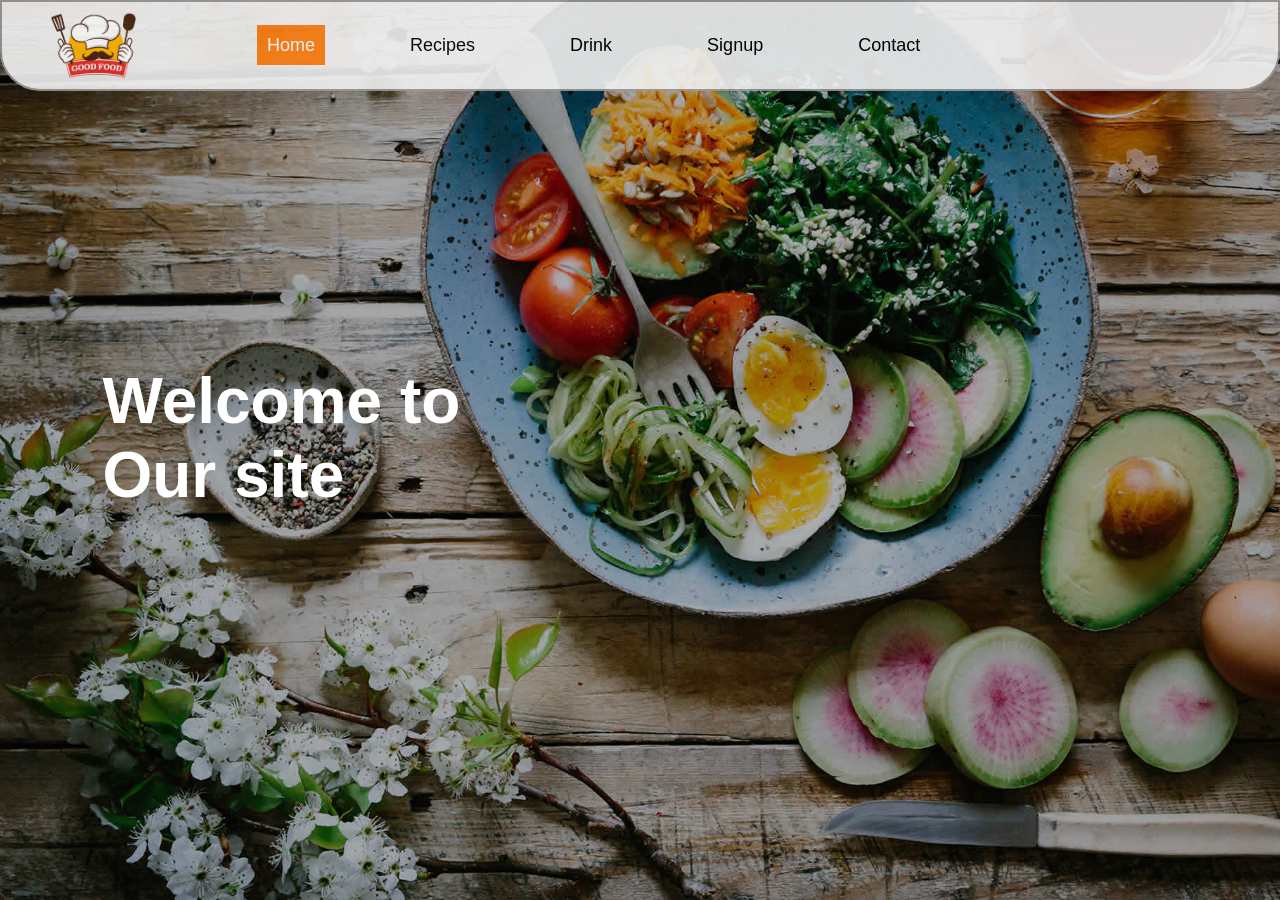
<file: index.html>
<!DOCTYPE html>
<html lang="en">

<head>
    <meta charset="UTF-8">
    <meta http-equiv="X-UA-Compatible" content="IE=edge">
    <meta name="viewport" content="width=device-width, initial-scale=1.0">
    <title>Java</title>
    <link rel="stylesheet" href="css/food.css">

</head>

<body>



    <div class="menu">

        <div class="logo">
            <a href="index.html"><img src="logo_222.png" align=center class="logo_link"></a>
        </div>

        <div class="nav">
            <ul>
                <li><a href="index.html"><span class="checked_link" >Home </span></a></li>

                <li><a href="Recipes.html" class="links">Recipes</a></li>

                <li><a href="Drink.html" class="links">Drink</a></li>
                <li><a href="signup.html" class="links">Signup</a></li>
                <li><a href="contact.html" class="links">Contact</a></li>

            </ul>


        </div>
    </div>

    <div class="back-ground">
    </div>

    <div class="txt_face">
        <p><strong>Welcome to </strong><br><strong>Our site</strong></p>
    </div>


































    <!--   <div class="big_container">
        <!-- image slider start 
            <div class="slides">
                <!-- radio button 
                <input type="radio" name="radio-btn" id="radio1">
                <input type="radio" name="radio-btn" id="radio2">
                <input type="radio" name="radio-btn" id="radio3">
                <input type="radio" name="radio-btn" id="radio4">
                <!-- slide start 
                <div class="slide first">
                    <img src="rsz_slide_1.jpg" alt="food">

                </div>
                <div class="slide">
                    <img src="slide_2.jpeg" alt="food">
                </div>
                <div class="slide">
                    <img src="slide_3.jpeg" alt="food">
                </div>
                <div class="slide">
                    <img src="slide_4.jpeg" alt="food">
                </div>
                <!-- Automatic nav 
                <div class="nav-auto">
                    <div class="auto-btn1"></div>
                    <div class="auto-btn2"></div>
                    <div class="auto-btn3"></div>
                    <div class="auto-btn4"></div>

                </div>
                <!-- nav end 




            </div>
            <!-- manual nav start 

            <div class="nav-manual">
                <label for="radio1" class="manual-btn"></label>
                <label for="radio2" class="manual-btn"></label>
                <label for="radio3" class="manual-btn"></label>
                <label for="radio4" class="manual-btn"></label>
            </div> -->




    <!-- 

        </div>








    </div>
 -->





    <!-- <script type="text/javascript">
        var counter = 1;
        setInterval(function() {
            document.getElementById('radio' + counter).checked = true;
            counter++;
            if (counter > 4) {
                counter = 1;
            }

        }, 5000);
    </script> -->






</body>






</html>
</file>
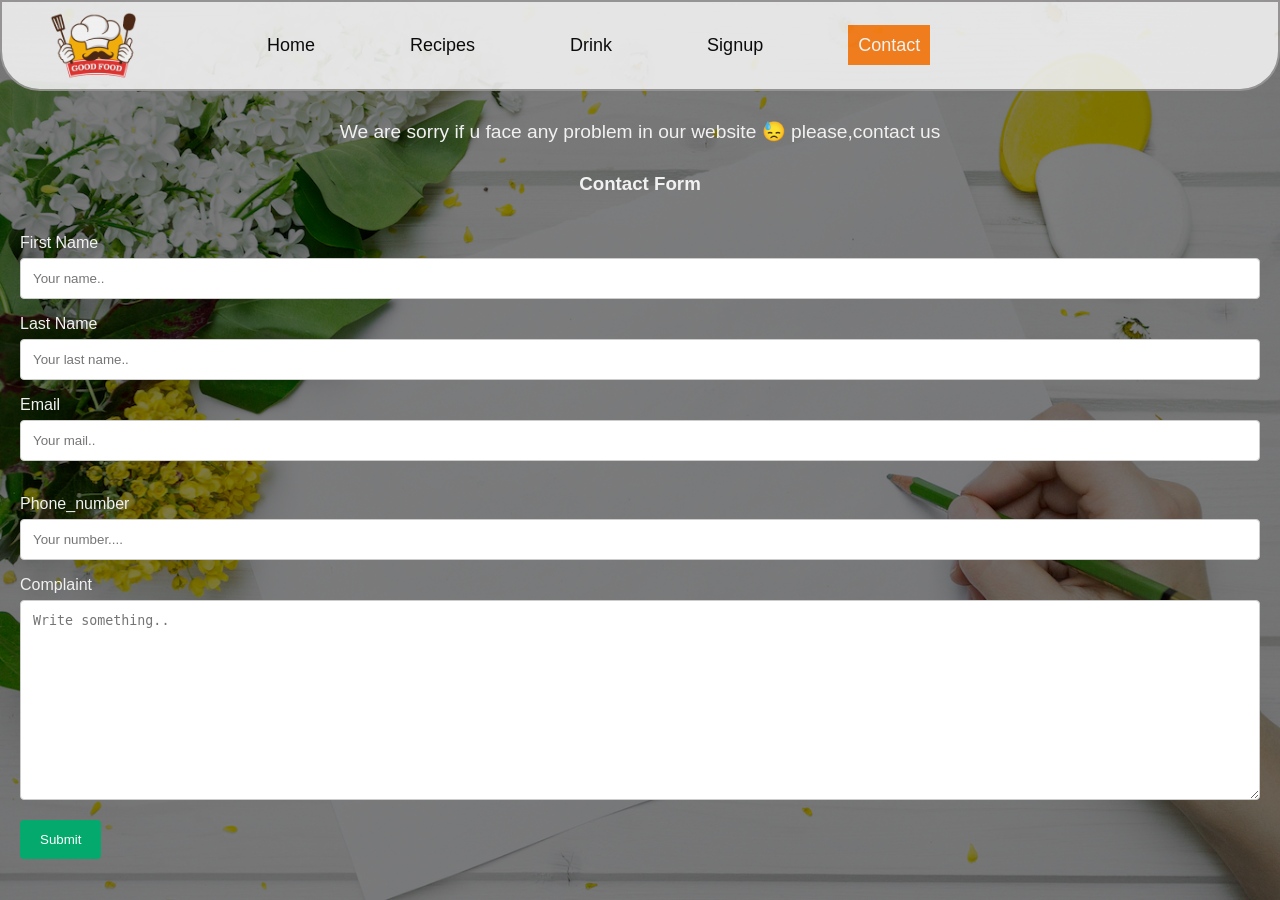
<file: contact.html>
<!DOCTYPE html>
<html lang="en">

<head>
    <meta charset="UTF-8">
    <meta http-equiv="X-UA-Compatible" content="IE=edge">
    <meta name="viewport" content="width=device-width, initial-scale=1.0">
    <title>Contact</title>
    <link rel="stylesheet" href="css/contact.css">
    <script src="css/contact.js"></script>

</head>

<body>

    <div class="menu">

        <div class="logo">
            <a href="index.html"><img src="logo_222.png" align=center class="logo_link"></a>
        </div>

        <div class="nav">
            <ul>
                <li><a href="index.html" class="links">Home </a></li>

                <li><a href="Recipes.html" class="links">Recipes</a></li>

                <li><a href="Drink.html" class="links">Drink</a></li>
                <li><a href="signup.html" class="links">Signup</a></li>
                <li><a href="contact.html"><span class="checked_link" >Contact</span></a></li>

            </ul>


        </div>
    </div>
    <div class="back-ground"></div>














    <P style="text-align: center;">We are sorry if u face any problem in our website &#128531 please,contact us </P>

    <h3>Contact Form</h3>

    <div class="container_11">
        <form id="contact" action="index.html">
            <label for="fname">First Name</label>
            <input type="text" id="fname" name="firstname" placeholder="Your name..">

            <label for="lname">Last Name</label>
            <input type="text" id="lname" name="lastname" placeholder="Your last name..">






            <label for="mail">Email</label>
            <input type="email" id="mail" name="mail" placeholder="Your mail.."><br><br>

            <label for="lname">Phone_number</label>
            <input type="text" id="num" name="num" placeholder="Your number....">



            <label for="subject">Complaint
            </label>
            <textarea id="subject" name="subject" placeholder="Write something.." style="height:200px"></textarea>

            <input type="submit" value="Submit">
        </form>
    </div>

</body>

</html>
</file>
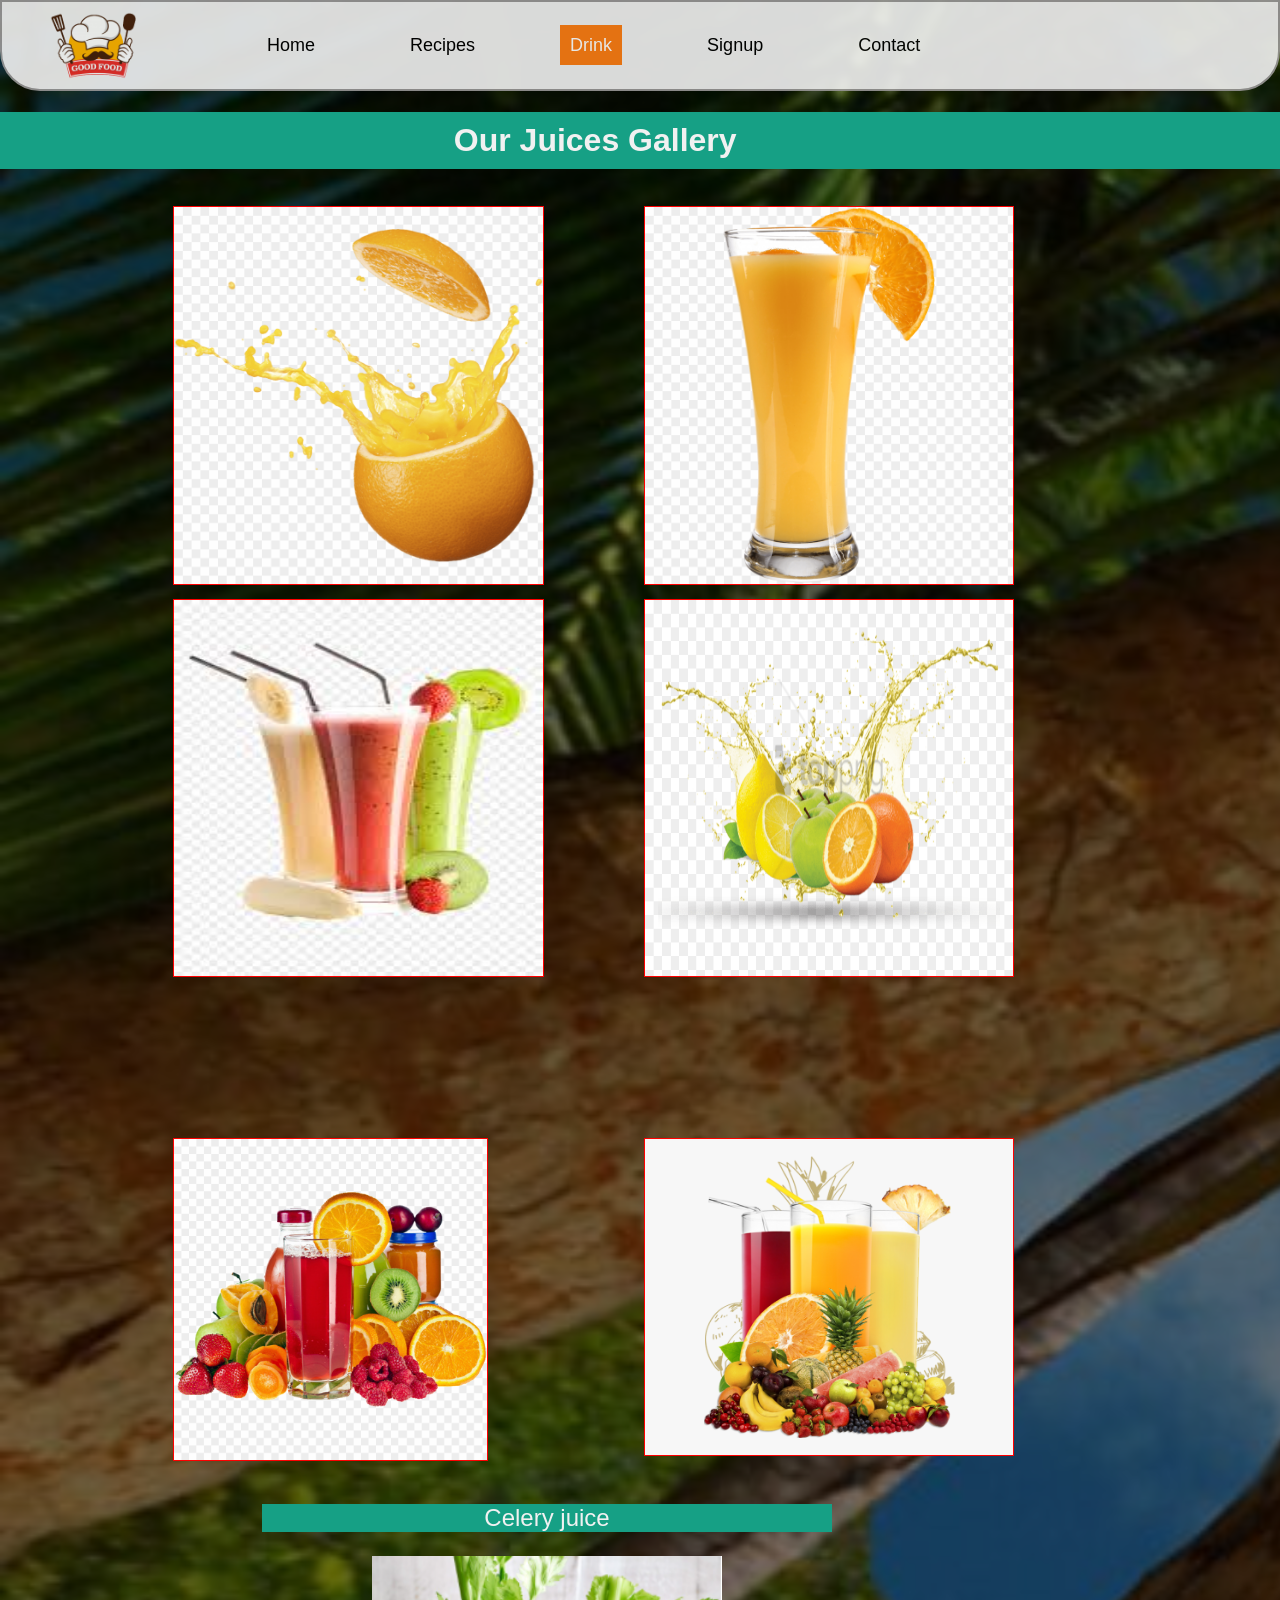
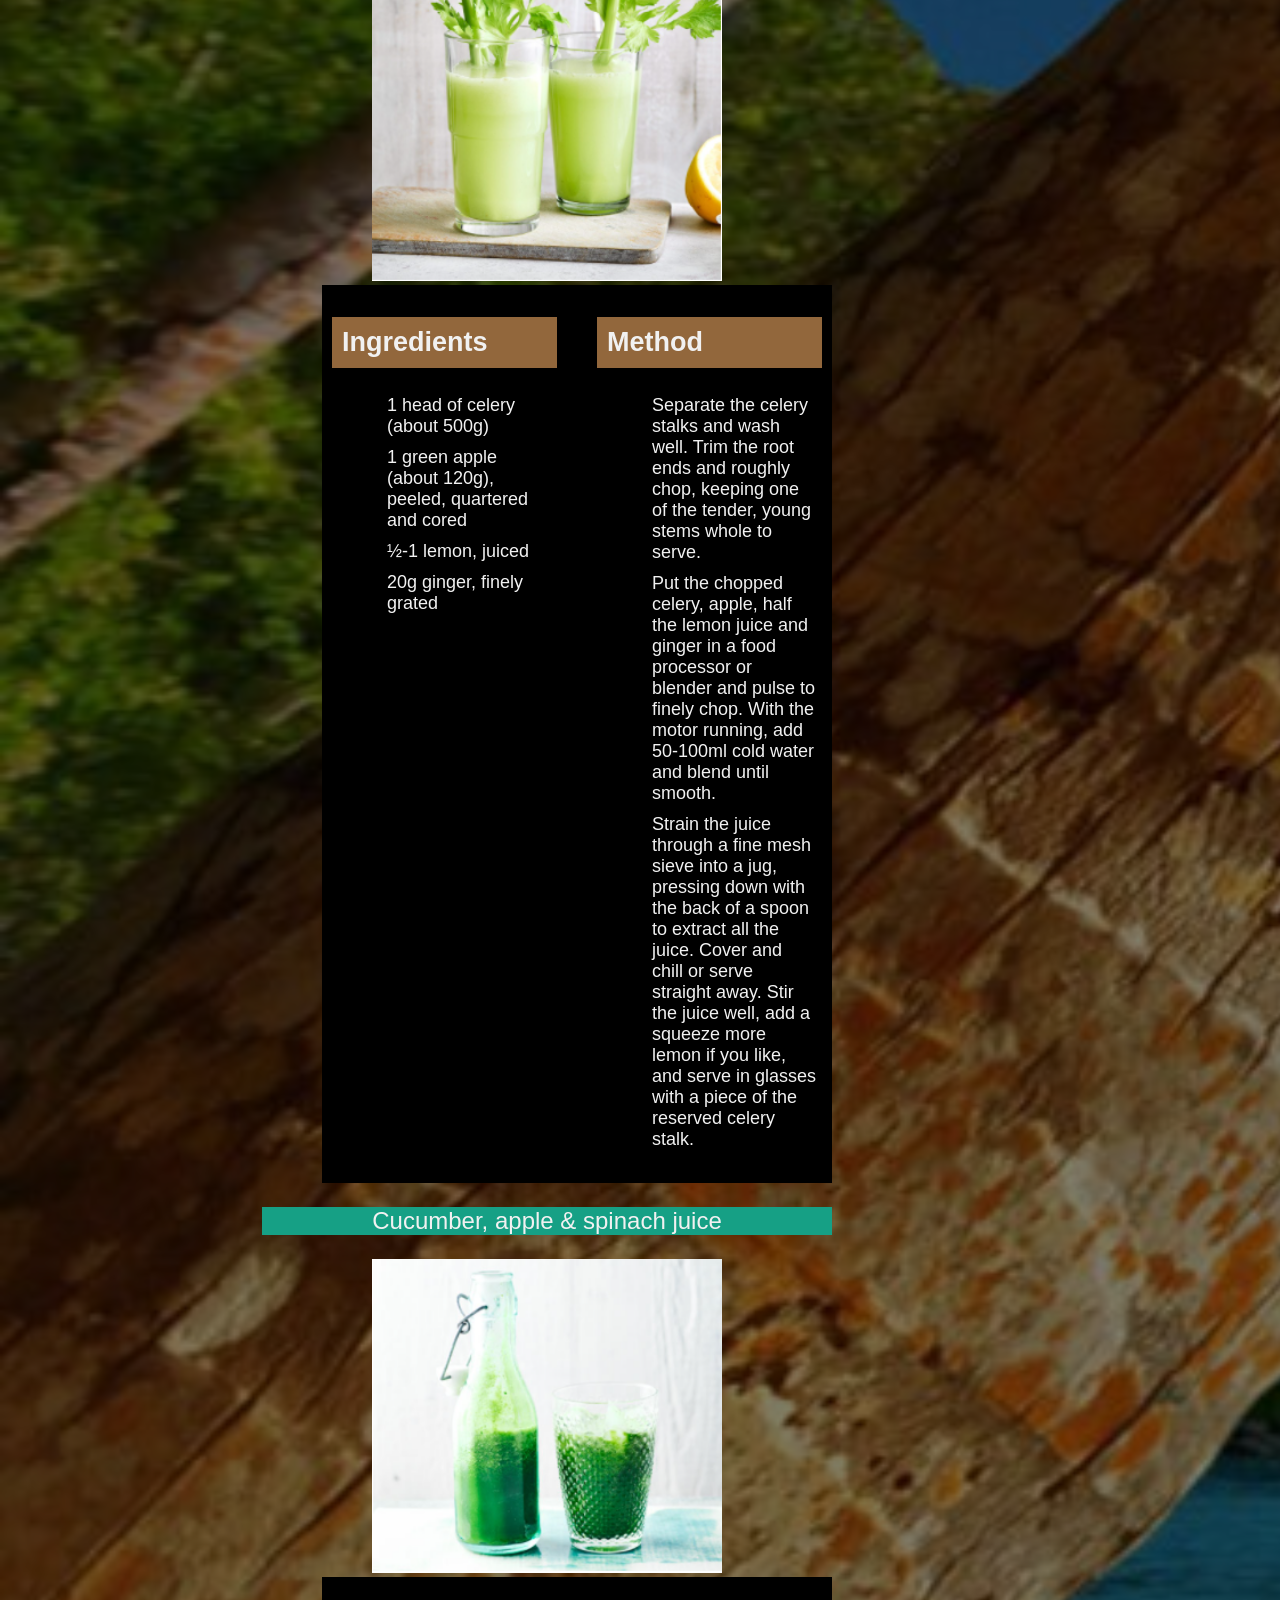
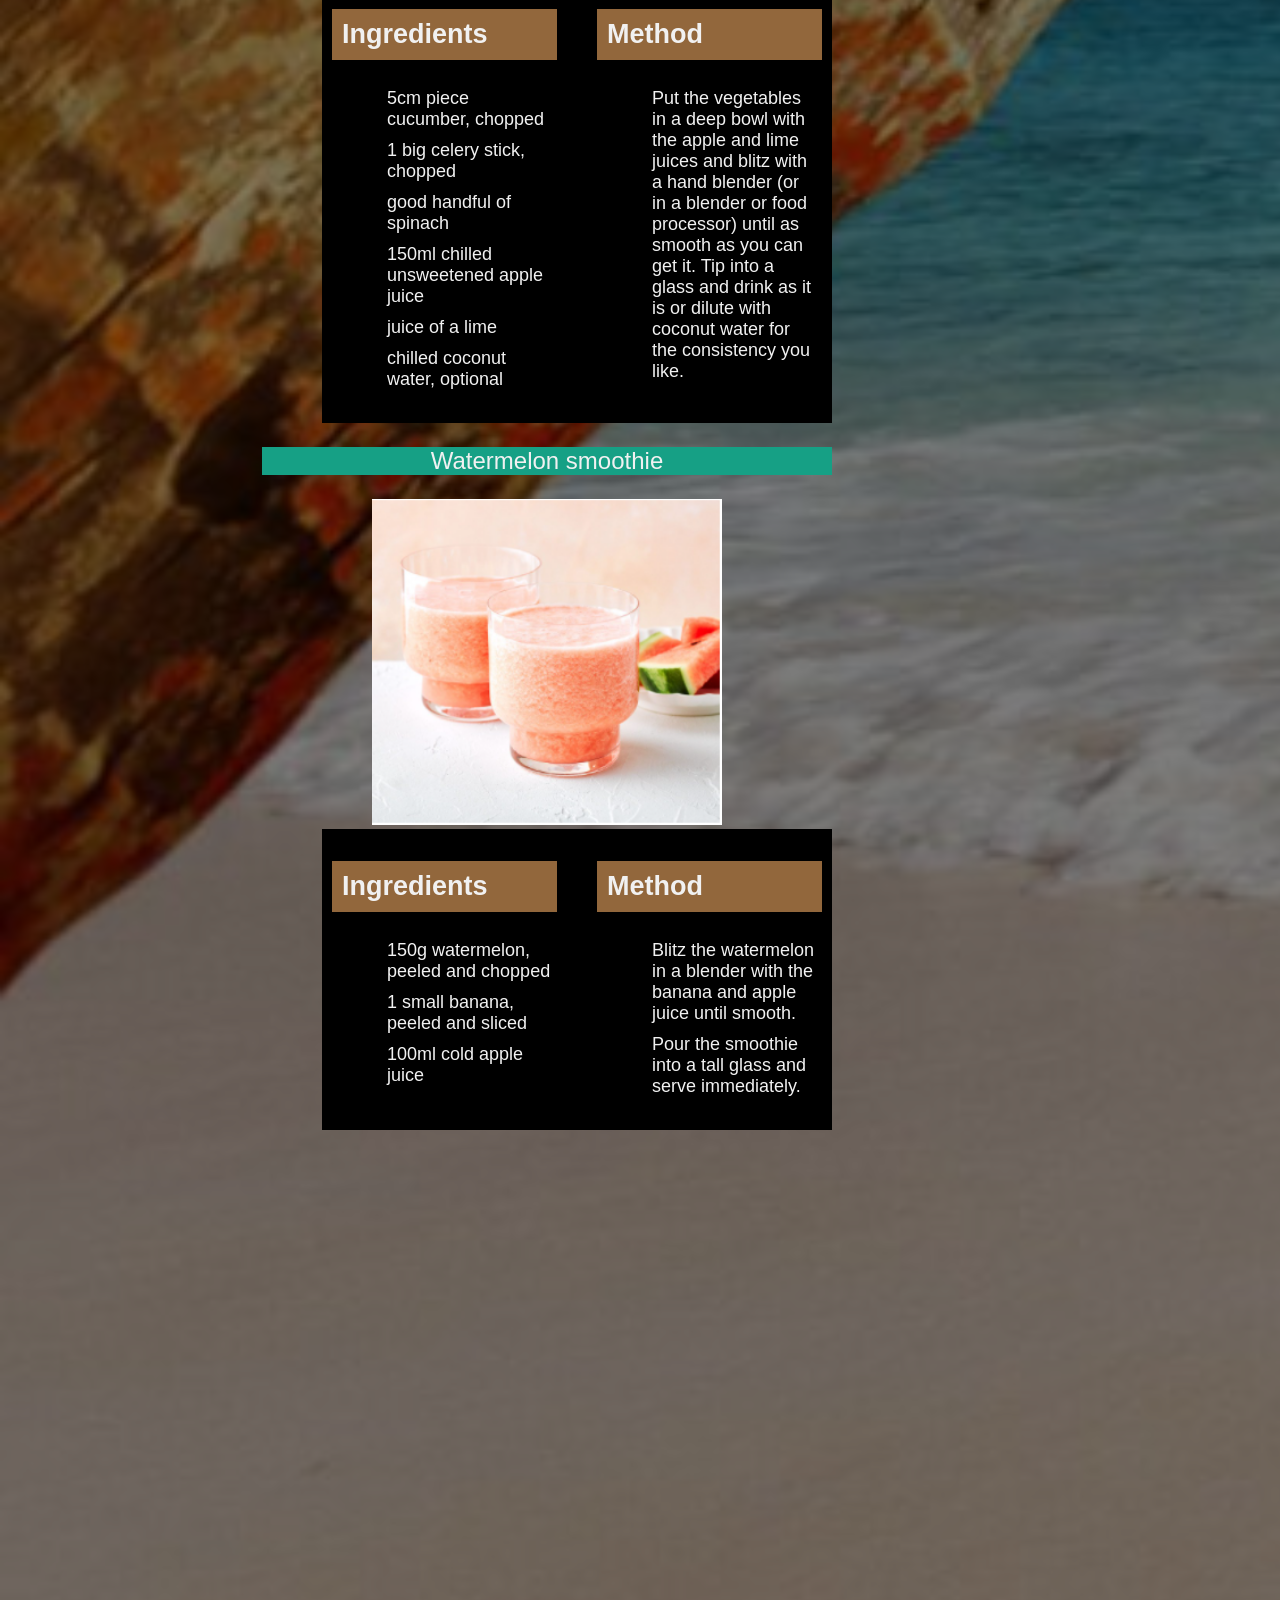
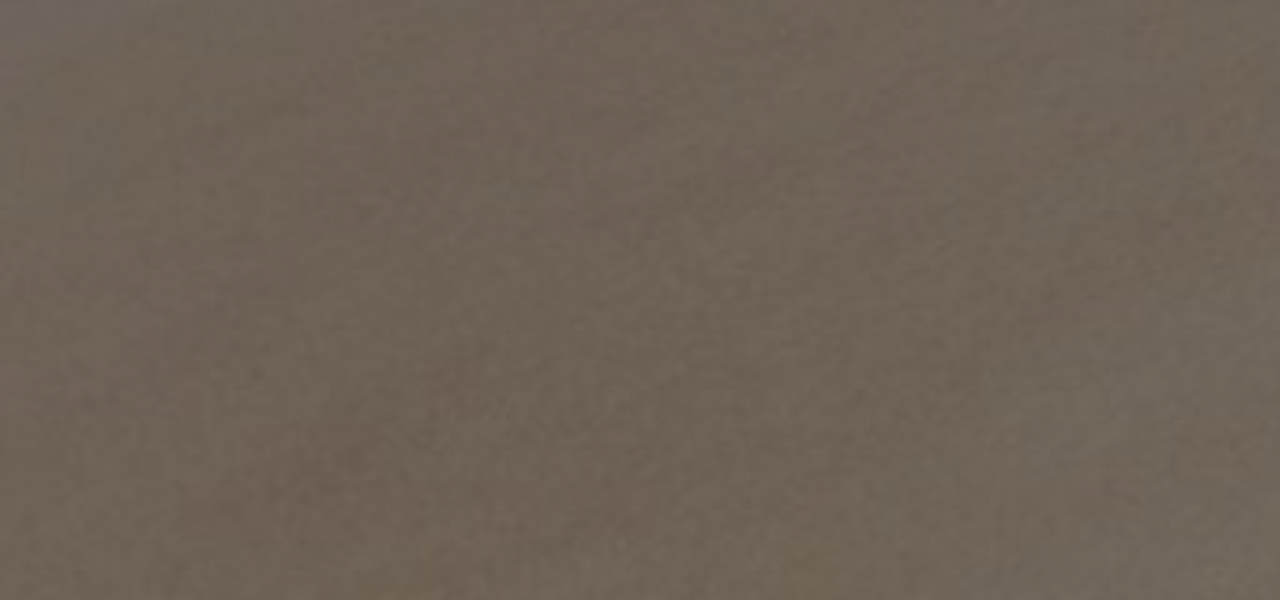
<file: Drink.html>
<!DOCTYPE html>
<html lang="en">

<head>
    <meta charset="UTF-8">
    <meta http-equiv="X-UA-Compatible" content="IE=edge">
    <meta name="viewport" content="width=device-width, initial-scale=1.0">
    <title>drinks</title>
    <link rel="stylesheet" href="css/Drink.css">
</head>

<body>

    <div class="menu">

        <div class="logo">
            <a href="index.html"><img src="logo_222.png" align=center class="logo_link"></a>
        </div>

        <div class="nav">
            <ul>
                <li><a href="index.html" class="links">Home</a></li>

                <li><a href="Recipes.html" class="links">Recipes</a></li>

                <li><a href="Drink.html"><span class="checked_link">Drink</span></a></li>
                <li><a href="signup.html" class="links">Signup</a></li>
                <li><a href="contact.html" class="links">Contact</a></li>

            </ul>


        </div>
    </div>


    <div class="back_ground"></div>
    <h1>Our Juices Gallery</h1>
    <div class="ga">
        <div class="bk"><img src="d_11.png"></div>
        <div class="bk"><img src="d_12.png"></div>
        <div class="bk"><img src="d_13.jpg" style="height: 71%;"></div>
        <div class="bk" id="bbk"><img src="d_14.png"></div>
        <div class="bk"><img src="d_15.png" style="width: 68%;"></div>
        <div class="bk"><img src="d_16.png"></div>


    </div>






    <div class="container">
        <div>
            <p class="name">Celery juice
            </p>

            <img src="d_5.PNG"> </div>
        <div class="content">
            <div class="content_2">
                <h2>Ingredients</h2>
                <ul>
                    <li class="sss">1 head of celery (about 500g)
                    </li>
                    <li class="sss">1 green apple (about 120g), peeled, quartered and cored</li>
                    <li class="sss">½-1 lemon, juiced
                    </li>
                    <li class="sss">20g ginger, finely grated
                    </li>

                </ul>
            </div>
            <div class="content_1">
                <h2>Method</h2>

                <ol>
                    <li class="sss">Separate the celery stalks and wash well. Trim the root ends and roughly chop, keeping one of the tender, young stems whole to serve.</li>
                    <li class="sss">Put the chopped celery, apple, half the lemon juice and ginger in a food processor or blender and pulse to finely chop. With the motor running, add 50-100ml cold water and blend until smooth.</li>
                    <li class="sss">Strain the juice through a fine mesh sieve into a jug, pressing down with the back of a spoon to extract all the juice. Cover and chill or serve straight away. Stir the juice well, add a squeeze more lemon if you like, and serve in
                        glasses with a piece of the reserved celery stalk.</li>

                </ol>


            </div>
        </div>
    </div>
    <div class="container">
        <div>
            <p class="name">Cucumber, apple & spinach juice

            </p>

            <img src="d_6.PNG"> </div>
        <div class="content">
            <div class="content_2">
                <h2>Ingredients</h2>
                <ul>
                    <li class="sss">5cm piece cucumber, chopped

                    </li>
                    <li class="sss">1 big celery stick, chopped</li>
                    <li class="sss">good handful of spinach

                    </li>
                    <li class="sss">150ml chilled unsweetened apple juice

                    </li>
                    <li class="sss">juice of a lime
                    </li>
                    <li class="sss">chilled coconut water, optional
                    </li>
                </ul>
            </div>
            <div class="content_1">
                <h2>Method</h2>

                <ol>
                    <li class="sss">Put the vegetables in a deep bowl with the apple and lime juices and blitz with a hand blender (or in a blender or food processor) until as smooth as you can get it. Tip into a glass and drink as it is or dilute with coconut water
                        for the consistency you like.</li>
                </ol>


            </div>
        </div>
    </div>

    <div class="container">
        <div>
            <p class="name">Watermelon smoothie

            </p>

            <img src="d_8.PNG"> </div>
        <div class="content">
            <div class="content_2">
                <h2>Ingredients</h2>
                <ul>
                    <li class="sss">150g watermelon, peeled and chopped


                    </li>
                    <li class="sss">1 small banana, peeled and sliced
                    </li>
                    <li class="sss">100ml cold apple juice


                    </li>
                </ul>
            </div>
            <div class="content_1">
                <h2>Method</h2>

                <ol>
                    <li class="sss">Blitz the watermelon in a blender with the banana and apple juice until smooth.</li>
                    <li class="sss">Pour the smoothie into a tall glass and serve immediately.</li>
                </ol>


            </div>
        </div>
    </div>


    <div class="back-ground"></div>

















</body>

</html>
</file>
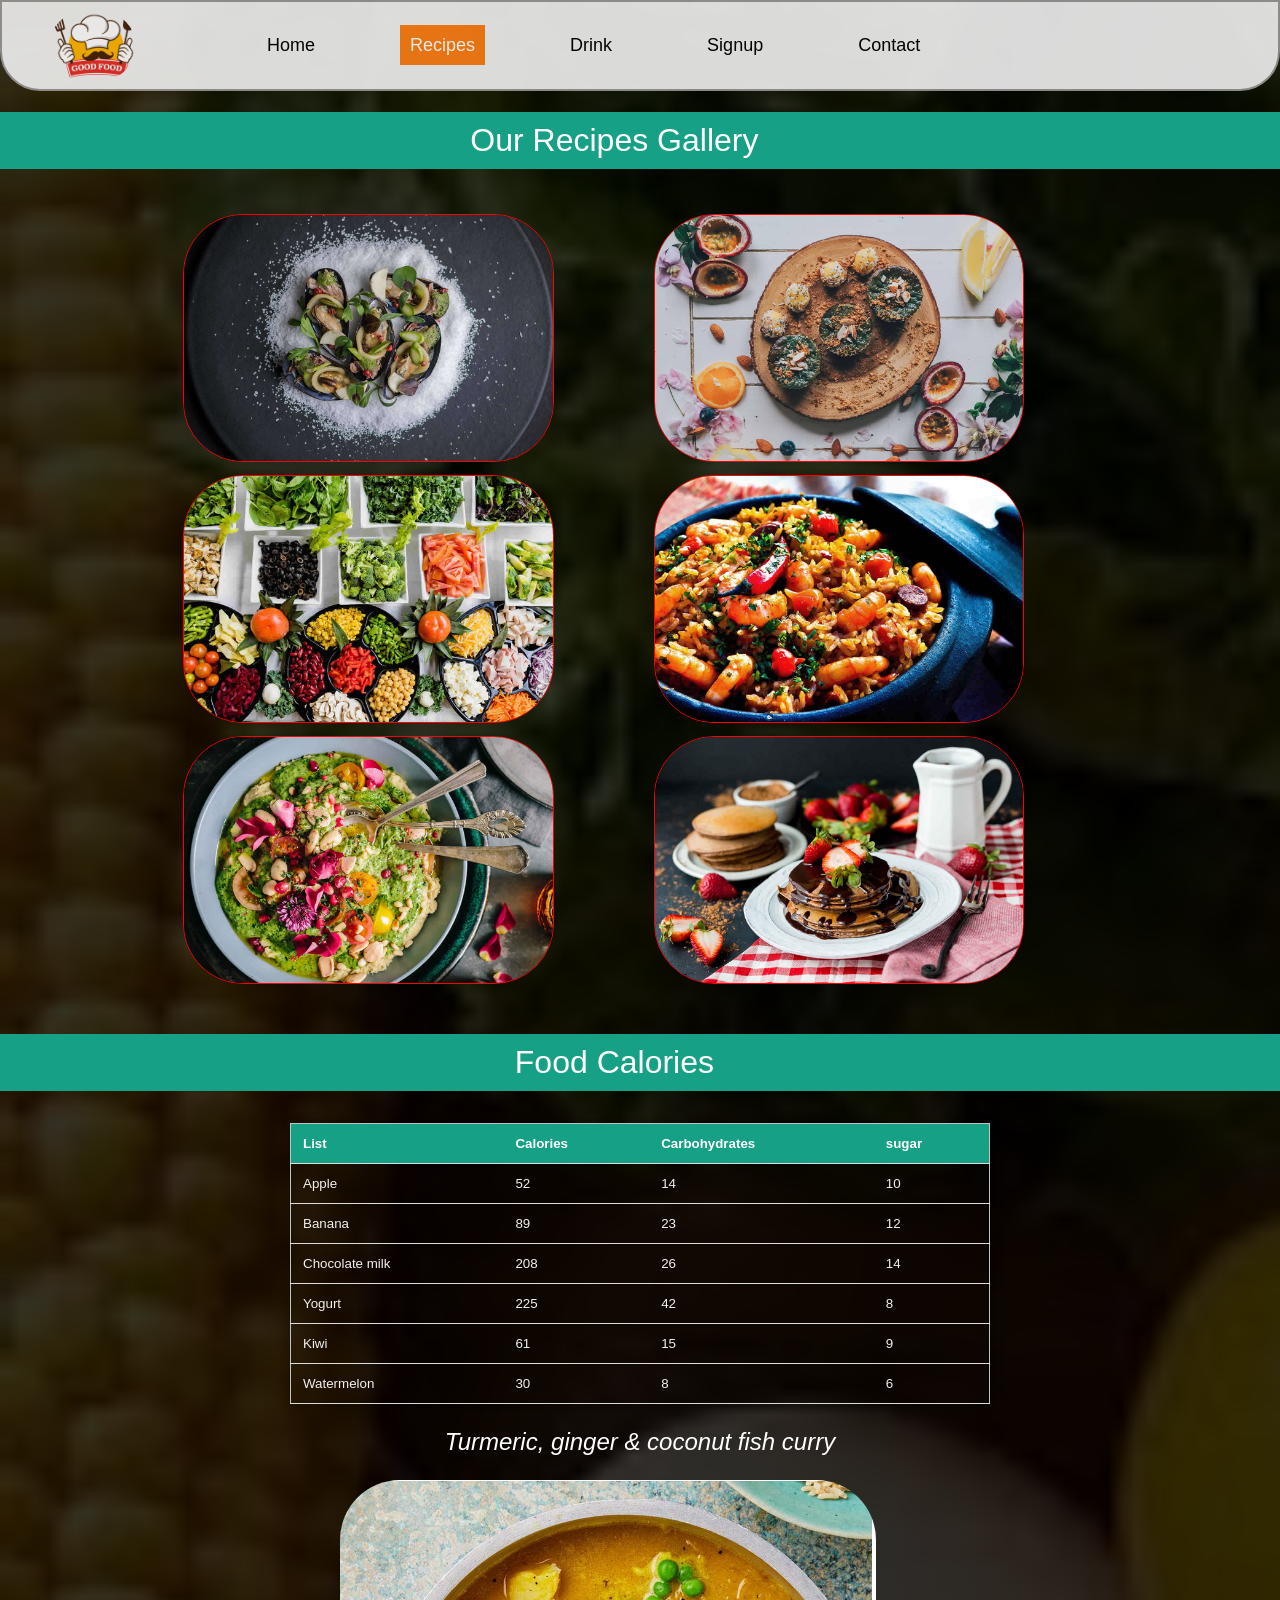
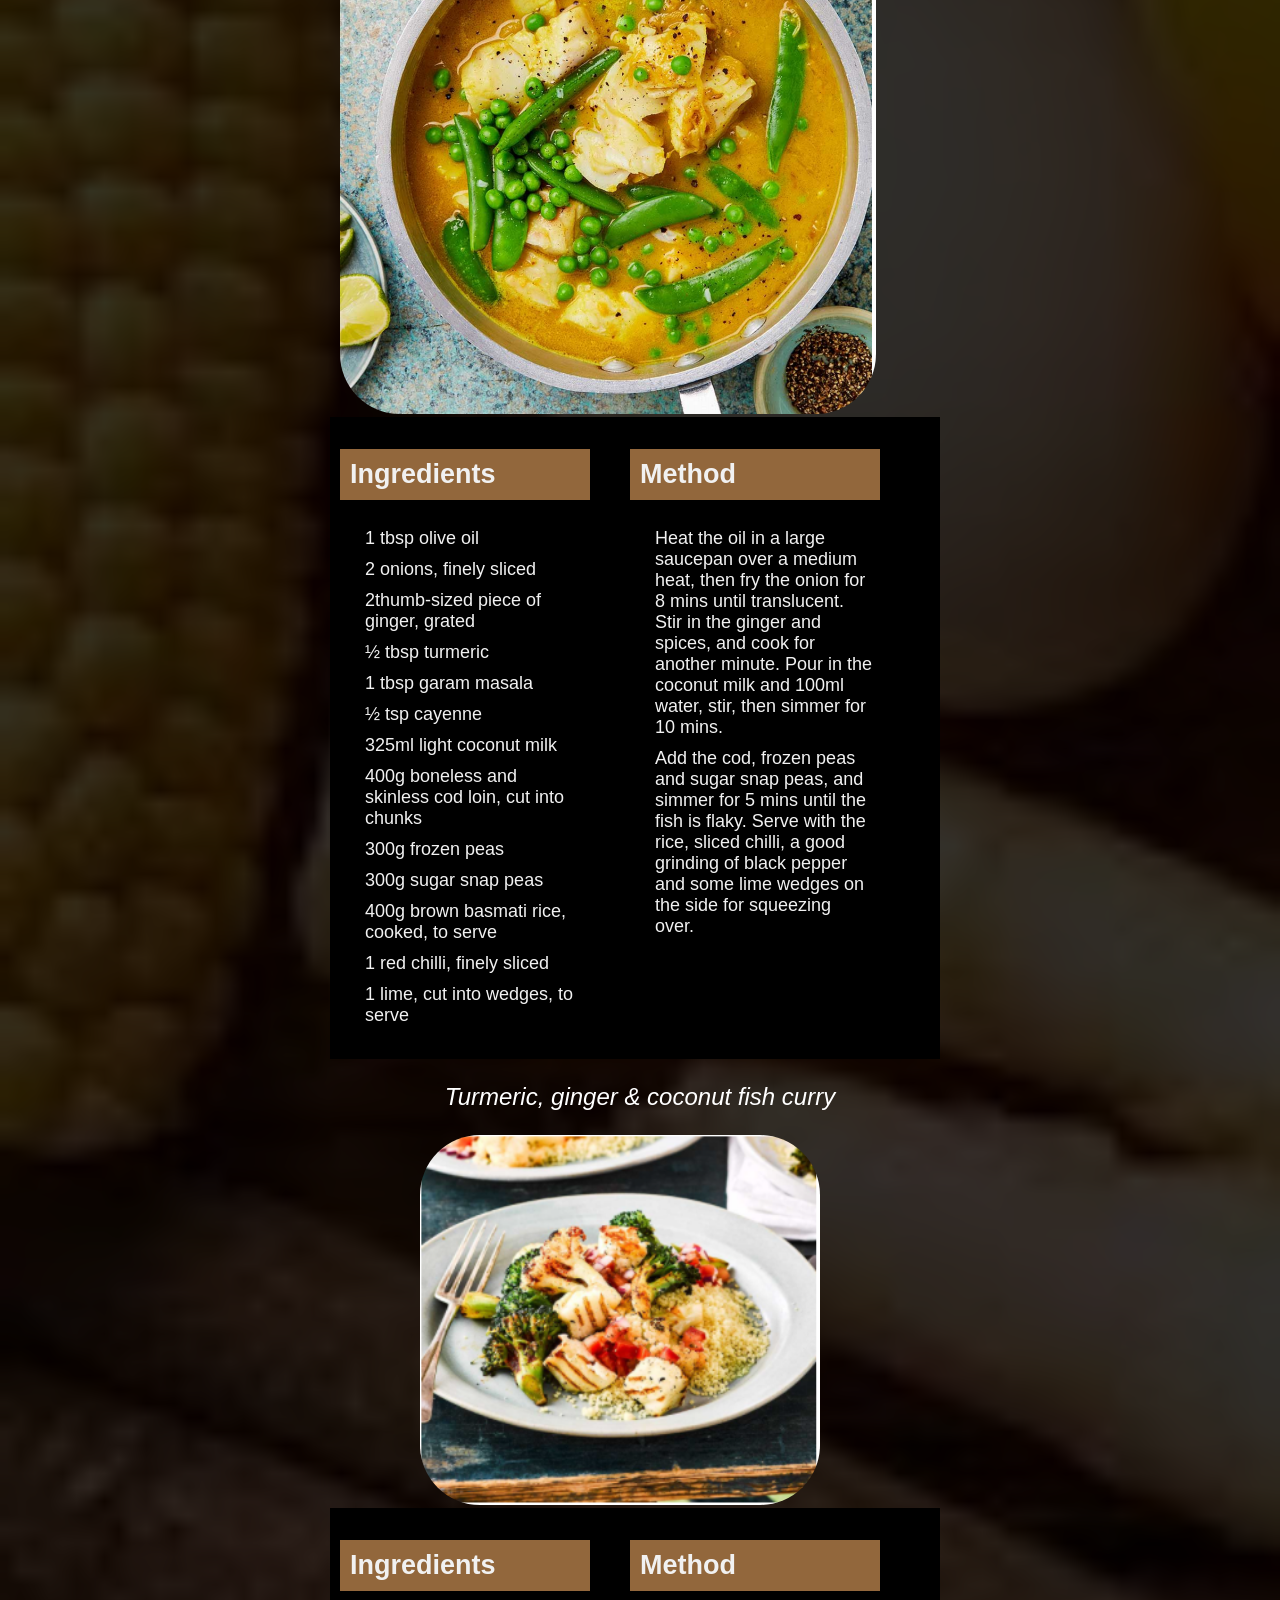
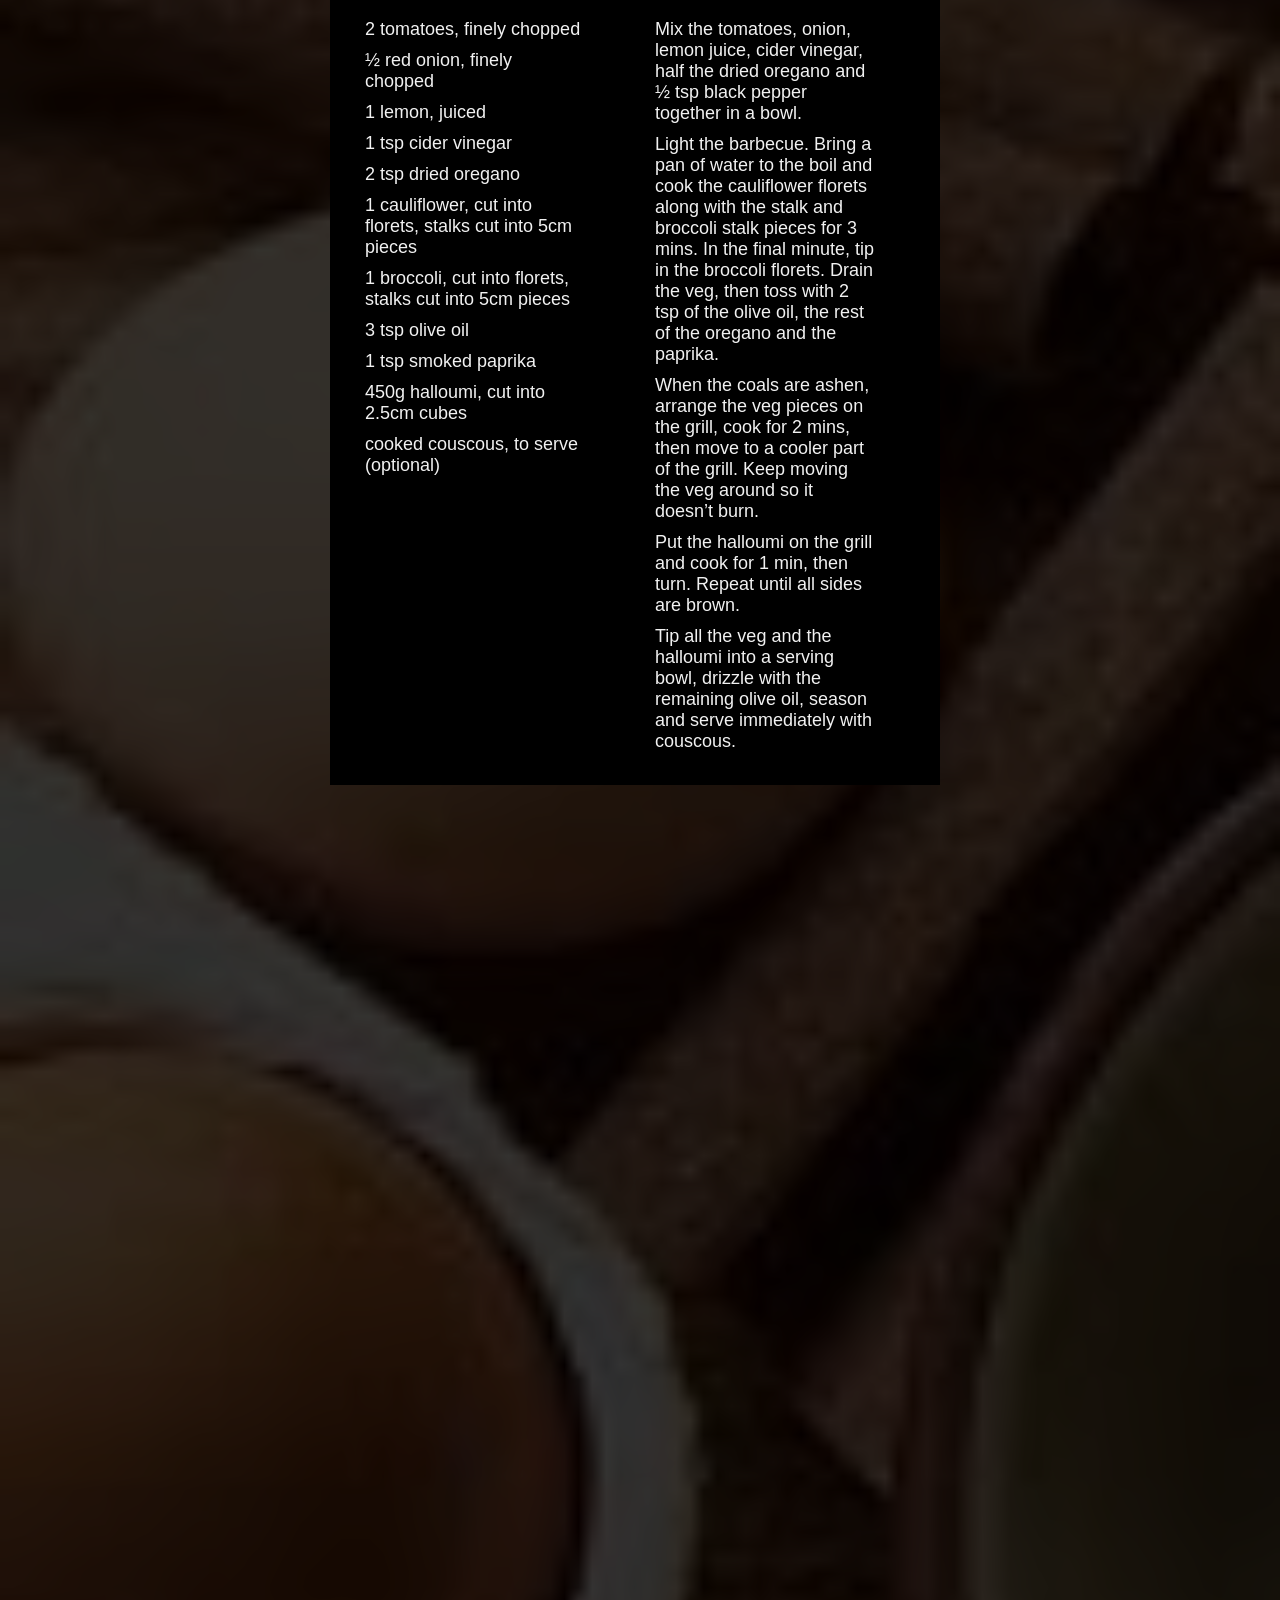
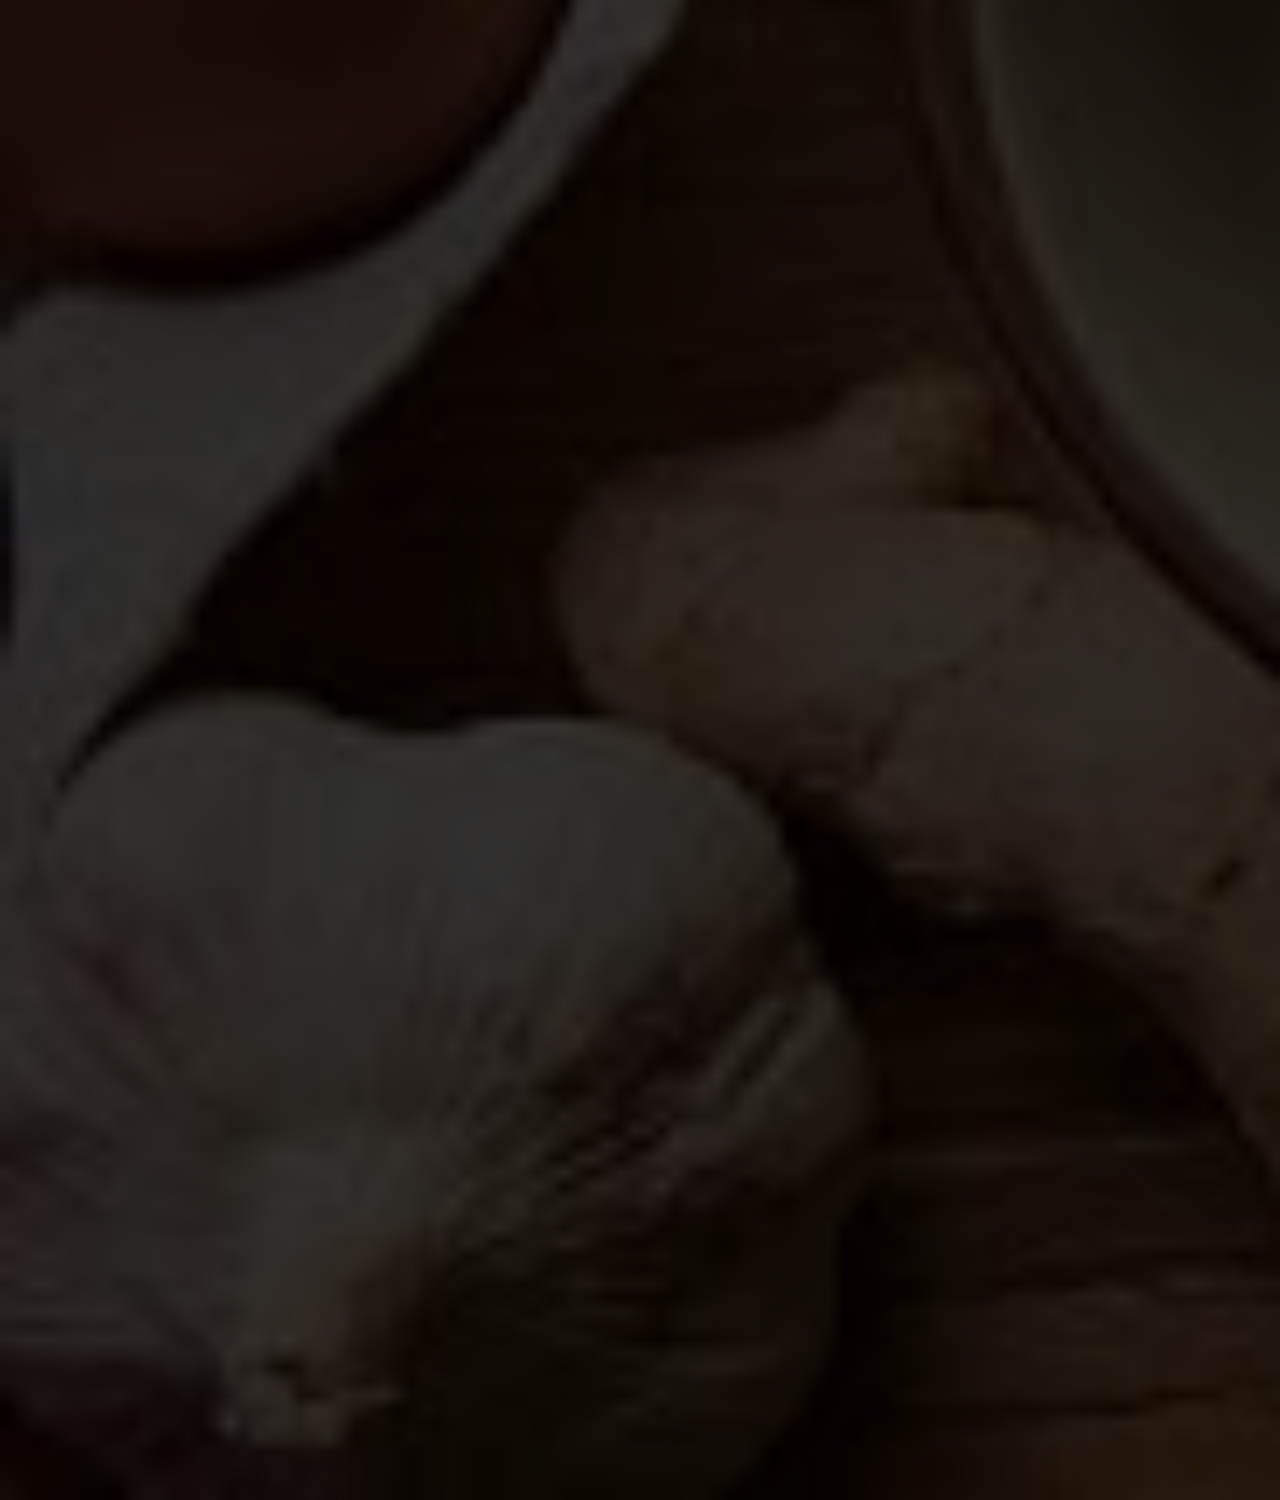
<file: Recipes.html>
<!DOCTYPE html>
<html lang="en">

<head>
    <meta charset="UTF-8">
    <meta http-equiv="X-UA-Compatible" content="IE=edge">
    <meta name="viewport" content="width=device-width, initial-scale=1.0">
    <link rel="stylesheet" href="css/Recipes.css">
    <title>Recipes</title>
</head>

<body>

    <div class="menu">

        <div class="logo">
            <a href="index.html"><img src="logo_222.png" align=center class="logo_link"></a>
        </div>

        <div class="nav">
            <ul>
                <li><a href="index.html"><span class="links" >Home </a></li>

                <li><a href="Recipes.html"><span class="checked_link">Recipes </span></a></li>

                <li><a href="Drink.html" class="links">Drink</a></li>
                <li><a href="signup.html" class="links">Signup</a></li>
                <li><a href="contact.html" class="links">Contact</a></li>

            </ul>


        </div>
    </div>
    <div class="back-ground"></div>
    <h1 class="cal">Our Recipes Gallery</h1>
    <div class="ga">
        <div class="bk"><img src="gallery-img-01.jpg"></div>
        <div class="bk"><img src="gallery-img-02.jpg"></div>
        <div class="bk"><img src="gallery-img-03.jpg"></div>
        <div class="bk"><img src="gallery-img-04.jpg"></div>
        <div class="bk"><img src="gallery-img-05.jpg"></div>
        <div class="bk"><img src="gallery-img-06.jpg"></div>


    </div>
    <!-- Table -->

    <p class="cal">Food Calories</p>
    <div class="tb">
        <table>
            <tr id="tb_2">
                <th>List</th>
                <th>Calories</th>
                <th>Carbohydrates</th>
                <th>sugar</th>

            </tr>


            <tr>
                <td>Apple</td>
                <td>52</td>
                <td>14</td>
                <td>10</td>


            </tr>


            <tr>
                <td>Banana</td>
                <td>89</td>
                <td>23</td>
                <td>12</td>


            </tr>


            <tr>
                <td>Chocolate milk</td>
                <td>208</td>
                <td>26</td>
                <td>14</td>


            </tr>

            <tr>
                <td>Yogurt</td>
                <td>225</td>
                <td>42</td>
                <td>8</td>


            </tr>




            <tr>
                <td>Kiwi</td>
                <td>61</td>
                <td>15</td>
                <td>9</td>


            </tr>

            <tr>
                <td>Watermelon</td>
                <td>30</td>
                <td>8</td>
                <td>6</td>


            </tr>














        </table>



        <div>




            <div class="big_container">
                <p class="name">Turmeric, ginger & coconut fish curry</p>
                <div class="seko">
                    <img src="r_1.PNG" class="img-1" /> </div>
                <div class="content">
                    <div class="content_2">
                        <h2>Ingredients</h2>
                        <ul>
                            <li class="sss">1 tbsp olive oil</li>
                            <li class="sss">2 onions, finely sliced</li>
                            <li class="sss">2thumb-sized piece of ginger, grated</li>
                            <li class="sss">½ tbsp turmeric</li>
                            <li class="sss">1 tbsp garam masala</li>
                            <li class="sss">½ tsp cayenne</li>
                            <li class="sss">325ml light coconut milk</li>
                            <li class="sss">400g boneless and skinless cod loin, cut into chunks
                            </li>
                            <li class="sss">300g frozen peas
                            </li>
                            <li class="sss">300g sugar snap peas
                            </li>
                            <li class="sss">400g brown basmati rice, cooked, to serve
                            </li>
                            <li class="sss">1 red chilli, finely sliced
                            </li>
                            <li class="sss">1 lime, cut into wedges, to serve
                            </li>
                        </ul>
                    </div>
                    <div class="content_1">
                        <h2>Method</h2>

                        <ol>
                            <li class="sss">Heat the oil in a large saucepan over a medium heat, then fry the onion for 8 mins until translucent. Stir in the ginger and spices, and cook for another minute. Pour in the coconut milk and 100ml water, stir, then simmer for
                                10 mins.</li>
                            <li class="sss">Add the cod, frozen peas and sugar snap peas, and simmer for 5 mins until the fish is flaky. Serve with the rice, sliced chilli, a good grinding of black pepper and some lime wedges on the side for squeezing over.</li>
                        </ol>


                    </div>
                </div>
            </div>
            <div class="big_container">
                <p class="name">Turmeric, ginger & coconut fish curry</p>
                <div class="seko">
                    <img src="r-2.PNG" class="img-2" /> </div>
                <div class="content">
                    <div class="content_2">
                        <h2>Ingredients</h2>
                        <ul>
                            <li class="sss">2 tomatoes, finely chopped
                            </li>
                            <li class="sss">½ red onion, finely chopped
                            </li>
                            <li class="sss">1 lemon, juiced
                            </li>
                            <li class="sss">1 tsp cider vinegar
                            </li>
                            <li class="sss">2 tsp dried oregano
                            </li>
                            <li class="sss">1 cauliflower, cut into florets, stalks cut into 5cm pieces</li>
                            <li class="sss">1 broccoli, cut into florets, stalks cut into 5cm pieces
                            </li>
                            <li class="sss">3 tsp olive oil

                            </li>
                            <li class="sss">1 tsp smoked paprika

                            </li>
                            <li class="sss"> 450g halloumi, cut into 2.5cm cubes

                            </li>
                            <li class="sss">cooked couscous, to serve (optional)
                        </ul>
                    </div>
                    <div class="content_1">
                        <h2>Method</h2>

                        <ol>
                            <li class="sss">Mix the tomatoes, onion, lemon juice, cider vinegar, half the dried oregano and ½ tsp black pepper together in a bowl.</li>
                            <li class="sss">Light the barbecue. Bring a pan of water to the boil and cook the cauliflower florets along with the stalk and broccoli stalk pieces for 3 mins. In the final minute, tip in the broccoli florets. Drain the veg, then toss with
                                2 tsp of the olive oil, the rest of the oregano and the paprika.</li>
                            <li class="sss">When the coals are ashen, arrange the veg pieces on the grill, cook for 2 mins, then move to a cooler part of the grill. Keep moving the veg around so it doesn’t burn.</li>
                            <li class="sss">Put the halloumi on the grill and cook for 1 min, then turn. Repeat until all sides are brown.</li>
                            <li class="sss">Tip all the veg and the halloumi into a serving bowl, drizzle with the remaining olive oil, season and serve immediately with couscous.</li>
                        </ol>


                    </div>
                </div>
            </div>



















</body>

</html>
</file>
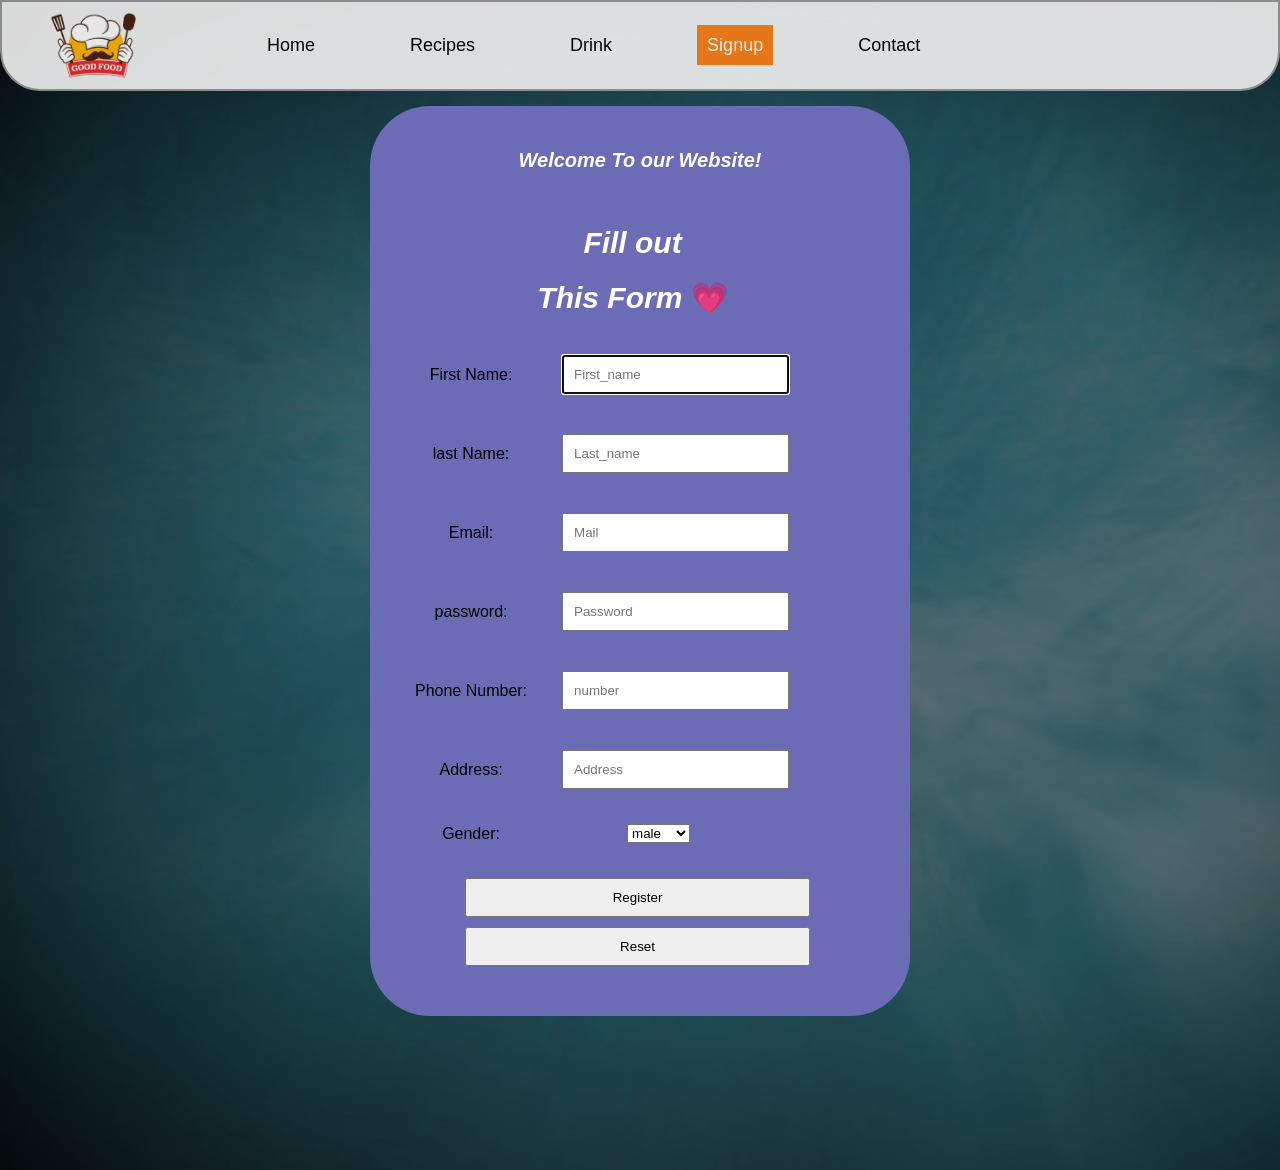
<file: signup.html>
<!DOCTYPE html>
<html lang="en">

<head>
    <meta charset="utf-8">

    <meta name="viewport" content="width=device-width, initial-scale=1">

    <title>Sign Up Form</title>



    <link rel="stylesheet" href="css/form.css">
    <script src="css/check.js"></script>
</head>

<body>
    <!-- Nav Bar -->
    <div class="menu">

        <div class="logo">
            <a href="index.html"><img src="logo_222.png" align=center class="logo_link"></a>
        </div>

        <div class="nav">
            <ul>
                <li><a href="index.html" class="links">Home </a></li>

                <li><a href="Recipes.html" class="links">Recipes</a></li>

                <li><a href="Drink.html" class="links">Drink</a></li>
                <li>
                    <a href="signup.html"> <span class="checked_link">Signup </span></a>
                </li>
                <li><a href="contact.html" class="links">Contact</a></li>

            </ul>


        </div>
    </div>










    <div class="full">
        <div class="txt">
            <h1>Welcome To our Website!</h1>


        </div>
        <div class="form_11">
            <form id="check_info" action="index.html">
                <table>
                    <caption>
                        <h1><i>Fill out</i></h1>
                        <h1><i>This Form </i>&#128151;</h1>
                    </caption>
                    <tr>
                        <td>
                            <label for="fname">First Name:</label>
                        </td>
                        <td><input type="text" name="fname" id="fname" placeholder="First_name" autofocus> </td>



                    </tr>
                    <tr>
                        <td> <label for="lname">last Name:</label> </td>
                        <td><input type="text" name="lname" placeholder="Last_name" id="lname"> </td>



                    </tr>
                    <tr>
                        <td>
                            <label for="mail">Email:</label> </td>

                        <td><input type="Email" name="mail" placeholder="Mail" id="mail"> </td>



                    </tr>



                    <tr>
                        <td>
                            <label for="pass">password:</label> </td>

                        <td><input type="password" name="pass" placeholder="Password" id="pass"> </td>



                    </tr>

                    <tr>
                        <td>
                            <label for="num">Phone Number:</label> </td>

                        <td><input type="text" name="num" placeholder="number" id="num"> </td>



                    </tr>



                    <tr>
                        <td>
                            <label for="address">Address:</label> </td>

                        <td><input type="text" name="Address" placeholder="Address" id="address"> </td>



                    </tr>


                    <tr>
                        <td>
                            <label for="select">Gender:</label> </td>
                        <td>
                            <select name="gender" id="select">
                             <option selected>male</option>       
                             <option>female
                             </option>       
                                </select>
                        </td>
                    </tr>


                    <tr>
                        <td colspan="2" class="s">
                            <input type="submit" value="Register">
                            <input type="reset">
                        </td>


                    </tr>


                </table>
            </form>
        </div>
    </div>
    <div class="back-ground"></div>






























</body>

</html>
</file>
<file: css/food.css>
body {
    font-family: 'Noto Sans SC', sans-serif;
    margin: 0px;
    background-color: #f1f1f1ff;
}

.logo {
    width: 150px;
}

li {
    list-style-type: none;
    display: inline-block;
    text-decoration: none;
    padding: 10px;
    margin-left: 70px;
}

.links {
    padding: 10px 10px 10px 10px;
}

.nav a,
a {
    text-decoration: none;
    color: #000;
    font-size: large;
}

.links:hover {
    background-color: #fd7e14;
    color: #fff;
    padding: 10px;
}

.menu {
    background-color: #f1f1f1;
    font-size: large;
    text-align: center;
    border: 2px solid rgb(153, 151, 151);
    display: flex;
    position: sticky;
    top: 0px;
    padding: 5px;
    border-bottom-right-radius: 40px;
    border-bottom-left-radius: 40px;
    position: relative;
    opacity: .9;
    z-index: 3;
}

a {
    margin-left: 10px;
}

.logo img {
    width: 58%;
    margin-top: 5px;
    margin-left: 10px;
}

.back-ground {
    height: 100vh;
    width: 100%;
    background: rgba(0, 0, 0, .3)url(slider-02.jpg);
    background-size: cover;
    position: absolute;
    z-index: 2;
    top: 0;
    background-blend-mode: darken;
}

.txt_face {
    color: #fff;
    position: absolute;
    top: 300px;
    z-index: 5;
    left: 8%;
    font-size: 64px;
    font-weight: 500;
    opacity: 1;
    font-family: 'Rubik', sans-serif;
    transition: .5s;
}

.checked_link {
    background-color: #fd7e14;
    color: #fff;
    padding: 10px;
}


/* Reponsive */


/* pC */

@media all and (max-width:1326px) {
    li {
        margin-left: 40px;
    }
}

@media all and (max-width:948px) {
    li {
        margin-left: 20px;
        padding: 4px;
    }
    .links {
        padding: 5px;
    }
    .logo img {
        width: 50%;
    }
    .links:hover {
        padding: 10px 0px 10px 0px;
    }
    .nav {
        margin-top: 4px;
    }
}

@media all and (min-width: 668px) and (max-width: 778px) {
    li {
        margin-left: 7px;
        padding: 3px;
        margin-top: 9px;
    }
    .links {
        padding: 3px;
    }
    .menu {
        font-size: small;
    }
    .links:hover {
        padding: 10px 0px 10px 0px;
    }
}

@media (max-width:734px) {
    li {
        padding: 3px;
    }
    .logo img {
        width: 100%;
        margin-top: 19px;
    }
    .logo {
        width: 50px;
    }
}

@media all and (max-width: 667px) {
    .menu {
        font-size: 4px;
    }
    li {
        margin: 0px;
        padding: 2px;
    }
    .links {
        padding: 1px;
    }
    .checked_link {
        padding: 4px;
    }
    .logo img {
        width: 80%;
        position: relative;
        left: -2px;
        margin-top: -3px;
    }
    .logo {
        width: 80px;
    }
    .nav {
        top: 5px;
        position: relative;
        left: -40px;
    }
    .links:hover {
        padding: 10px 0px 10px 0px;
    }
}

@media all and (max-width: 550px) {
    .menu {
        font-size: 2px;
    }
    li {
        margin: 0px;
        padding: 0px;
    }
    .links {
        padding: 1px;
    }
    .checked_link {
        padding: 3px;
    }
    .logo img {
        width: 80%;
        position: relative;
        left: -2px;
        margin-top: 1px;
    }
    .logo {
        width: 60px;
    }
    .nav {
        top: 6.5px;
        position: relative;
        left: -40px;
    }
    .links:hover {
        padding: 10px 0px 10px 0px;
    }
}


/* End */


/* .big_container {
    margin-top: 10px;
    padding: 0px;
    display: flex;
    justify-content: center;
    align-items: center;
    background-color: #23e3c9;
    position: relative;
    top: -101px;
    z-index: 2;
}

.slider {
    width: 584px;
    height: 336px;
    border-radius: 10px;
    overflow: hidden;
}

.slides {
    width: 500%;
    height: 500px;
    display: flex;
}

.slider input {
    display: none;
}

.slide {
    width: 20%;
    transition: 2s;
}

.slide img {
    width: 584px;
    height: 336px;
}

.nav-manual {
    position: absolute;
    width: 584px;
    margin-top: -150px;
    display: flex;
    justify-content: center;
}

.manual-btn {
    border: 2px solid #40D3DC;
    padding: 5px;
    border-radius: 10px;
    cursor: pointer;
    transition: 1ms;
}

.manual-btn:not(:last-child) {
    margin-right: .7px;
}

.manual-btn:hover {
    background-color: #40D3DC;
}

#radio1:checked~.first {
    margin-left: -0%;
}

#radio2:checked~.first {
    margin-left: -20%;
}

#radio3:checked~.first {
    margin-left: -40%;
}

#radio4:checked~.first {
    margin-left: -60%;
}

.nav-auto {
    position: absolute;
    display: flex;
    width: 584px;
    justify-content: center;
    margin-top: 350px;
}

.nav-auto div {
    border: 2px solid #40D3DC;
    padding: 5px;
    border-radius: 10px;
    transition: 1s;
}

.nav-auto div :not(:last-child) {
    margin-right: 40px;
}

#radio1:checked~.nav-auto.auto-btn1 {
    background: #40D3DC;
}

#radio2:checked~.nav-auto.auto-btn2 {
    background: #40D3DC;
}

#radio3:checked~.nav-auto.auto-btn3 {
    background: #40D3DC;
}

#radio4:checked~.nav-auto.auto-btn4 {
    background: #40D3DC;
}

.atuo-btn4 {
    background: red;
} */
</file>
<file: css/contact.css>
body {
    font-family: Arial, Helvetica, sans-serif;
    margin: 0px;
    background-color: whitesmoke;
    color: #f1f1f1;
}

.logo {
    width: 150px;
}

li {
    list-style-type: none;
    display: inline-block;
    text-decoration: none;
    padding: 10px;
    margin-left: 70px;
}

.links {
    padding: 10px 10px 10px 10px;
}

.nav a,
a {
    text-decoration: none;
    color: #000;
    font-size: large;
}

.links:hover {
    background-color: #fd7e14;
    color: #fff;
    padding: 10px;
}

.menu {
    background-color: #f1f1f1;
    font-size: large;
    text-align: center;
    border: 2px solid rgb(153, 151, 151);
    display: flex;
    position: sticky;
    top: 0px;
    padding: 5px;
    border-bottom-right-radius: 40px;
    border-bottom-left-radius: 40px;
    position: relative;
    opacity: .9;
    z-index: 3;
}

a {
    margin-left: 10px;
}

.logo img {
    width: 58%;
    margin-top: 5px;
    margin-left: 10px;
}

.checked_link {
    background-color: #fd7e14;
    color: #fff;
    padding: 10px;
}

.back-ground {
    height: 100vh;
    width: 100%;
    background: rgba(0, 0, 0, .5)url(../Contact_1.jpg);
    background-size: cover;
    position: absolute;
    z-index: 2;
    top: 0;
    background-blend-mode: darken;
}


/* contact formm */

* {
    box-sizing: border-box;
}

input[type=text],
select,
textarea {
    width: 100%;
    padding: 12px;
    border: 1px solid #ccc;
    border-radius: 4px;
    box-sizing: border-box;
    margin-top: 6px;
    margin-bottom: 16px;
    resize: vertical;
}

input[type=email] {
    width: 100%;
    padding: 12px;
    border: 1px solid #ccc;
    border-radius: 4px;
    box-sizing: border-box;
    margin-top: 6px;
    margin-bottom: 16px;
    resize: vertical;
}

input[type=submit] {
    background-color: #04AA6D;
    color: white;
    padding: 12px 20px;
    border: none;
    border-radius: 4px;
    cursor: pointer;
}

input[type=submit]:hover {
    background-color: #45a049;
}

.container_11 {
    border-radius: 5px;
    padding: 20px;
    position: relative;
    z-index: 8;
}

h3 {
    text-align: center;
    position: relative;
    z-index: 8;
}

p {
    font-size: larger;
    padding: 10px;
    margin-bottom: 20px;
    position: relative;
    z-index: 8;
}


/* Responsive  */

@media all and (max-width:1326px) {
    li {
        margin-left: 40px;
    }
}

@media all and (max-width:948px) {
    li {
        margin-left: 20px;
        padding: 4px;
    }
    .links {
        padding: 5px;
    }
    .logo img {
        width: 50%;
    }
    .links:hover {
        padding: 10px 0px 10px 0px;
    }
}

@media all and (min-width: 668px) and (max-width: 778px) {
    li {
        margin-left: 8px;
        padding: 4px;
        margin-top: 9px;
    }
    .links {
        padding: 3px;
    }
    .menu {
        font-size: small;
    }
    .links:hover {
        padding: 10px 0px 10px 0px;
    }
}

@media all and (max-width: 667px) {
    .menu {
        font-size: 4px;
    }
    li {
        margin: 0px;
        padding: 2px;
    }
    .links {
        padding: 1px;
    }
    .checked_link {
        padding: 4px;
    }
    .logo img {
        width: 80%;
        position: relative;
        left: -2px;
        margin-top: -3px;
    }
    .logo {
        width: 80px;
    }
    .nav {
        top: 5px;
        position: relative;
        left: -40px;
    }
    .links:hover {
        padding: 10px 0px 10px 0px;
    }
}

@media all and (max-width: 550px) {
    .menu {
        font-size: 2px;
    }
    li {
        margin: 0px;
        padding: 0px;
    }
    .links {
        padding: 1px;
    }
    .checked_link {
        padding: 3px;
    }
    .logo img {
        width: 80%;
        position: relative;
        left: -2px;
        margin-top: 1px;
    }
    .logo {
        width: 60px;
    }
    .nav {
        top: 6.5px;
        position: relative;
        left: -40px;
    }
    .links:hover {
        padding: 10px 0px 10px 0px;
    }
}
</file>
<file: css/Drink.css>
body {
    font-family: 'Noto Sans SC', sans-serif;
    margin: 0px;
    background-color: #f1f1f1;
}

.logo {
    width: 150px;
}

li {
    list-style-type: none;
    display: inline-block;
    text-decoration: none;
    padding: 10px;
    margin-left: 70px;
}

.links {
    padding: 10px 10px 10px 10px;
}

.nav a,
a {
    text-decoration: none;
    color: #000;
    font-size: large;
}

.links:hover {
    background-color: #fd7e14;
    color: #fff;
    padding: 10px;
}

.menu {
    background-color: #f1f1f1;
    font-size: large;
    text-align: center;
    border: 2px solid rgb(153, 151, 151);
    display: flex;
    position: sticky;
    top: 0px;
    padding: 5px;
    border-bottom-right-radius: 40px;
    border-bottom-left-radius: 40px;
    position: relative;
    opacity: .9;
    z-index: 3;
}

a {
    margin-left: 10px;
}

.logo img {
    width: 58%;
    margin-top: 5px;
    margin-left: 10px;
}

.checked_link {
    background-color: #fd7e14;
    color: #fff;
    padding: 10px;
}


/* <Web face> */

.back_ground {
    height: 600vh;
    width: 100%;
    background: rgba(0, 0, 0, .5) url(../69.jpg);
    background-blend-mode: darken;
    position: absolute;
    top: 0;
    background-size: cover;
    z-index: 1;
}

.container {
    position: relative;
    width: 500px;
    margin-left: auto;
    margin-right: auto;
    z-index: 4;
    left: -58px;
}

img {
    width: 70%;
    margin-left: 40px;
}

.content {
    display: flex;
    margin-left: -10px;
    color: #f1f1f1;
    font-size: 18px;
     background-color: black;
}

.content_1 {
    padding: 10px;
    width: 250px;
    margin-left: 20px;
}

.content_2 {
    padding: 10px;
    width: 250px;
}

p {
    text-align: center;
    font-size: x-large;
    margin-left: -70px;
    color: #f1f1f1;
    background-color: #16a085;
}

li.sss {
    margin-left: 10px;
    padding: 5px;
    list-style: none;
}

h2 {
    background-color: #92673c;
    color: #f1f1f1;
    padding: 10px;
}


/* Garllery */

.ga {
    z-index: 5;
    position: relative;
    padding: 10px;
    width: 80%;
    margin-left: auto;
    margin-right: auto;
    display: flex;
    flex-wrap: wrap;
}

.bk {
    width: 30%;
    padding: 5px;
}

.bk img {
    width: 80%;
    border: 1px solid red;
}

h1 {
    text-align: center;
    color: #f1f1f1;
    padding: 10px;
    position: relative;
    z-index: 5;
    margin-left: -7%;
    background-color: #16a085;
}

#bbk img {
    height: 100%;
}


/* Responsive */

@media all and (max-width:1326px) {
    li {
        margin-left: 40px;
    }
    .menu {
        margin-bottom: 15px;
    }
}

@media all and (max-width:990px) {
    li {
        margin-left: 20px;
        padding: 4px;
    }
    .links {
        padding: 5px;
    }
    .logo img {
        width: 50%;
    }
    .links:hover {
        padding: 10px 0px 10px 0px;
    }
    .nav {
        margin-top: 4px;
    }
}

@media all and (min-width: 668px) and (max-width: 778px) {
    li {
        margin-left: 7px;
        padding: 3px;
        margin-top: 9px;
    }
    .links {
        padding: 3px;
    }
    .menu {
        font-size: small;
    }
    .links:hover {
        padding: 10px 0px 10px 0px;
    }
}

@media (max-width:734px) {
    li {
        padding: 3px;
    }
    .logo img {
        width: 100%;
        margin-top: 19px;
    }
    .logo {
        width: 50px;
    }
}

@media all and (max-width: 667px) {
    .menu {
        font-size: 4px;
    }
    li {
        margin: 0px;
        padding: 2px;
    }
    .links {
        padding: 1px;
    }
    .checked_link {
        padding: 4px;
    }
    .logo img {
        width: 80%;
        position: relative;
        left: -2px;
        margin-top: -3px;
    }
    .logo {
        width: 80px;
    }
    .nav {
        top: 5px;
        position: relative;
        left: -40px;
    }
    .links:hover {
        padding: 10px 0px 10px 0px;
    }
    .content {
        display: block;
        margin-left: 0px;
    }
    h2 {
        text-align: left;
        margin-left: 20px;
    }
    .content_1,
    .content_2 {
        margin-left: 30px;
    }
}

@media all and (max-width: 550px) {
    .menu {
        font-size: 2px;
    }
    li {
        margin: 0px;
        padding: 0px;
    }
    .links {
        padding: 1px;
    }
    .checked_link {
        padding: 3px;
    }
    .logo img {
        width: 80%;
        position: relative;
        left: -2px;
        margin-top: 1px;
    }
    .logo {
        width: 60px;
    }
    .nav {
        top: 6.5px;
        position: relative;
        left: -40px;
    }
    .links:hover {
        padding: 10px 0px 10px 0px;
    }
}

@media all and (max-width: 1435px) {
    .bk {
        width: 45%;
    }
    #bbk img {
        height: 71%;
    }
}

@media all and (max-width: 887px) {
    .bk {
        width: 90%;
    }
    .back-ground {
        height: 900vh;
    }
}
@media all and (max-height:660px) {
    .back-ground {
        height: 900vh;
    }
}
</file>
<file: css/Recipes.css>
body {
    font-family: 'Noto Sans SC', sans-serif;
    margin: 0px;
    background-color: #f1f1f1;
    font-size: smaller;
}

.logo {
    width: 150px;
}

li {
    list-style-type: none;
    display: inline-block;
    text-decoration: none;
    padding: 10px;
    margin-left: 70px;
}

.links {
    padding: 10px 10px 10px 10px;
}

.nav a,
a {
    text-decoration: none;
    color: #000;
    font-size: large;
}

.links:hover {
    background-color: #fd7e14;
    color: #fff;
    padding: 10px;
}

.menu {
    background-color: #f1f1f1;
    font-size: large;
    text-align: center;
    border: 2px solid rgb(153, 151, 151);
    display: flex;
    position: sticky;
    top: 0px;
    padding: 5px;
    border-bottom-right-radius: 40px;
    border-bottom-left-radius: 40px;
    position: relative;
    opacity: .9;
    z-index: 3;
}

a {
    margin-left: 10px;
}

.logo img {
    width: 58%;
    margin-top: 5px;
    margin-left: 10px;
}

.checked_link {
    background-color: #fd7e14;
    color: #fff;
    padding: 10px;
}


/* ---------------------------------- */

.back-ground {
    height: 700vh;
    background: rgba(0, 0, 0, .8) url(../bg_1.jpg);
    background-size: cover;
    position: absolute;
    top: 0;
    background-blend-mode: darken;
    z-index: 2;
    width: 100%;
}

.seko {
    width: 500px;
}

img {
    border-radius: 60px;
    image-resolution: cover;
}

.content_2 li {
    margin-left: 5px;
    list-style-type: square;
}

.big_container {
    margin-left: auto;
    margin-right: auto;
    width: 600px;
    position: relative;
    z-index: 4;
}

.content {
    display: flex;
    margin-left: -10px;
    color: #f1f1f1;
    font-size: 18px;
     background-color: black;
}

.content_1 {
    padding: 10px;
    width: 250px;
    margin-left: 20px;
}

.content_2 {
    padding: 10px;
    width: 250px;
}

h2 {
    background-color: #92673c;
    color: #f1f1f1;
    padding: 10px;
}

.name {
    font-size: x-large;
    color: #fff;
    font-style: italic;
    text-align: center;
}

.img-2 {
    width: 80%;
    margin-left: 80px;
}

li.sss {
    margin-left: -20px;
    padding: 5px;
}


/* Gallery */

.ga {
    z-index: 5;
    position: relative;
    padding: 10px;
    width: 80%;
    margin-left: auto;
    margin-right: auto;
    display: flex;
    flex-wrap: wrap;
    left: 50px;
}

.bk {
    width: 30%;
    padding: 5px;
}

.bk img {
    width: 80%;
    border: 1px solid red;
}

h1 {
    text-align: center;
    color: #f1f1f1;
    padding: 10px;
    position: relative;
    z-index: 5;
    margin-bottom: 30px;
    margin-left: -4%;
}

.cal {
    text-align: center;
    color: #f1f1f1;
    padding: 10px 0px;
    z-index: 8;
    position: relative;
    font-size: xx-large;
    margin-left: -4%;
    font-weight: 500;
    background-color: #16a085;
    color: #fff;
}

.tb {
    margin-left: auto;
    margin-right: auto;
    position: relative;
    z-index: 7;
    width: 700px;
    height: 300px;
}

table {
    width: 100%;
    position: relative;
    border-collapse: collapse;
    border: 1px solid #bdc3c7;
    box-shadow: 2px 2px 12px rgba(0, 0, 0, .2), -1px -1px 8px rgba(0, 0, 0, .2);
}

tr {
    transition: all .2s ease-in;
    cursor: pointer;
    color: #f1f1f1;
}

th,
td {
    padding: 12px;
    text-align: left;
    border-bottom: 1px solid #ddd;
}

#tb_2 {
    background-color: #16a085;
    color: #fff;
}

tr:hover {
    background-color: rgb(102, 100, 97);
    transform: scale(1.02);
    box-shadow: 2px 2px 12px rgba(0, 0, 0, .2), -1px -1px 8px rgba(0, 0, 0, .2);
}


/* Responsive */


/* Reponsive */


/* pC */

@media all and (max-width:1326px) {
    li {
        margin-left: 40px;
    }
    .menu {
        margin-bottom: 15px;
    }
}

@media all and (max-width:990px) {
    li {
        margin-left: 20px;
        padding: 4px;
    }
    .links {
        padding: 5px;
    }
    .logo img {
        width: 50%;
    }
    .links:hover {
        padding: 10px 0px 10px 0px;
    }
    .nav {
        margin-top: 4px;
    }
}

@media all and (min-width: 668px) and (max-width: 778px) {
    li {
        margin-left: 7px;
        padding: 3px;
        margin-top: 9px;
    }
    .links {
        padding: 3px;
    }
    .menu {
        font-size: small;
    }
    .links:hover {
        padding: 10px 0px 10px 0px;
    }
}

@media (max-width:734px) {
    li {
        padding: 3px;
    }
    .logo img {
        width: 100%;
        margin-top: 19px;
    }
    .logo {
        width: 50px;
    }
}

@media all and (max-width: 667px) {
    .menu {
        font-size: 4px;
    }
    li {
        margin: 0px;
        padding: 2px;
    }
    .links {
        padding: 1px;
    }
    .checked_link {
        padding: 4px;
    }
    .logo img {
        width: 80%;
        position: relative;
        left: -2px;
        margin-top: -3px;
    }
    .logo {
        width: 80px;
    }
    .nav {
        top: 5px;
        position: relative;
        left: -40px;
    }
    .links:hover {
        padding: 10px 0px 10px 0px;
    }
    .content {
        margin-left: -18px;
    }
    .content_1 {
        margin-left: 0px;
    }
    .content_2 {
        margin-left: -5px;
    }
}

@media all and (max-width: 550px) {
    .menu {
        font-size: 2px;
    }
    li {
        margin: 0px;
        padding: 0px;
    }
    .links {
        padding: 1px;
    }
    .checked_link {
        padding: 3px;
    }
    .logo img {
        width: 80%;
        position: relative;
        left: -2px;
        margin-top: 1px;
    }
    .logo {
        width: 60px;
    }
    .nav {
        top: 6.5px;
        position: relative;
        left: -40px;
    }
    .links:hover {
        padding: 10px 0px 10px 0px;
    }
    .content {
        display: block;
    }
    img {
        width: 65%;
    }
    .img-2 {
        width: 60%;
        margin-left: -20px;
    }
    .name {
        text-align: left;
    }
}

@media all and (max-width: 1435px) {
    .bk {
        width: 45%;
    }
}

@media all and (max-width: 887px) {
    .bk {
        width: 90%;
    }
    .back-ground {
        height: 900vh;
    }
}

@media only screen and (max-width:768px) {
    .tb {
        width: 90%;
    }
}
@media all and (max-height:660px) {
    .back-ground {
        height: 900vh;
    }
}
</file>
<file: css/form.css>
body {
    font-family: 'Noto Sans SC', sans-serif;
    margin: 0px;
    background-color: #f1f1f1ff;
}

.full {
    background-color: rgb(108, 108, 182);
    padding: 20px;
    width: 500px;
    margin-left: auto;
    margin-right: auto;
    margin-top: 5px;
    position: relative;
    border-radius: 60px;
    z-index: 5;
}

caption {
    margin-left: 90px;
}

h1 {
    color: #fff;
    font-size: 30px;
}

tr {
    margin: 10px;
}

table {
    border-collapse: collapse;
    /* border-spacing: 10px; */
}

td {
    padding: 15px;
    text-align: center;
}

input {
    width: 100%;
    padding: 10px;
    margin: 5px;
}

.s input {
    margin-left: 50px;
}

.s input:hover {
    background-color: #0077ff;
    color: #fff;
}

.txt {
    text-align: center;
    font-family: 'Droid Serif', sans-serif;
    color: #fff;
}

.txt h1 {
    font-size: 20px;
    font-style: italic;
    padding: 10px;
}

.form_11 {
    padding: 10px;
}

.checked-link {
    background-color: #fd7e14;
    color: #fff;
    padding: 10px;
}

.logo {
    width: 150px;
}

li {
    list-style-type: none;
    display: inline-block;
    text-decoration: none;
    padding: 10px;
    margin-left: 70px;
}

.links {
    padding: 10px 10px 10px 10px;
}

.nav a,
a {
    text-decoration: none;
    color: #000;
    font-size: large;
}

.links:hover {
    background-color: #fd7e14;
    color: #fff;
    padding: 10px;
}

.menu {
    background-color: #f1f1f1;
    font-size: large;
    text-align: center;
    border: 2px solid rgb(153, 151, 151);
    display: flex;
    position: sticky;
    top: 0px;
    padding: 5px;
    border-bottom-right-radius: 40px;
    border-bottom-left-radius: 40px;
    position: relative;
    opacity: .9;
    z-index: 3;
}

a {
    margin-left: 10px;
}

.logo img {
    width: 58%;
    margin-top: 5px;
    margin-left: 10px;
}

.back-ground {
    height: 130vh;
    width: 100%;
    background-size: cover;
    position: absolute;
    background-image: url(sign_2.jpg);
    z-index: 1;
    top: 0;
    background-blend-mode: darken;
    filter: brightness(50%);
}

.txt_face {
    color: #fff;
    position: absolute;
    top: 300px;
    z-index: 5;
    left: 8%;
    font-size: 64px;
    font-weight: 500;
    opacity: 1;
    font-family: 'Rubik', sans-serif;
    transition: .5s;
}

.checked_link {
    background-color: #fd7e14;
    color: #fff;
    padding: 10px;
}


/* Responsive */

@media all and (max-width:1326px) {
    li {
        margin-left: 40px;
    }
    .menu {
        margin-bottom: 15px;
    }
}

@media all and (max-width:990px) {
    li {
        margin-left: 20px;
        padding: 4px;
    }
    .links {
        padding: 5px;
    }
    .logo img {
        width: 50%;
    }
    .links:hover {
        padding: 10px 0px 10px 0px;
    }
    .nav {
        margin-top: 4px;
    }
}

@media all and (min-width: 668px) and (max-width: 778px) {
    li {
        margin-left: 7px;
        padding: 3px;
        margin-top: 9px;
    }
    .links {
        padding: 3px;
    }
    .menu {
        font-size: small;
    }
    .links:hover {
        padding: 10px 0px 10px 0px;
    }
}

@media (max-width:734px) {
    li {
        padding: 3px;
    }
    .logo img {
        width: 100%;
        margin-top: 19px;
    }
    .logo {
        width: 50px;
    }
}

@media all and (max-width: 667px) {
    .menu {
        font-size: 4px;
    }
    li {
        margin: 0px;
        padding: 2px;
    }
    .links {
        padding: 1px;
    }
    .checked_link {
        padding: 4px;
    }
    .logo img {
        width: 80%;
        position: relative;
        left: -2px;
        margin-top: -3px;
    }
    .logo {
        width: 80px;
    }
    .nav {
        top: 5px;
        position: relative;
        left: -40px;
    }
    .links:hover {
        padding: 10px 0px 10px 0px;
    }
}

@media all and (max-width: 550px) {
    .menu {
        font-size: 2px;
    }
    li {
        margin: 0px;
        padding: 0px;
    }
    .links {
        padding: 1px;
    }
    .checked_link {
        padding: 3px;
    }
    .logo img {
        width: 80%;
        position: relative;
        left: -2px;
        margin-top: 1px;
    }
    .logo {
        width: 60px;
    }
    .nav {
        top: 6.5px;
        position: relative;
        left: -40px;
    }
    .links:hover {
        padding: 10px 0px 10px 0px;
    }
}


/* End */
</file>
